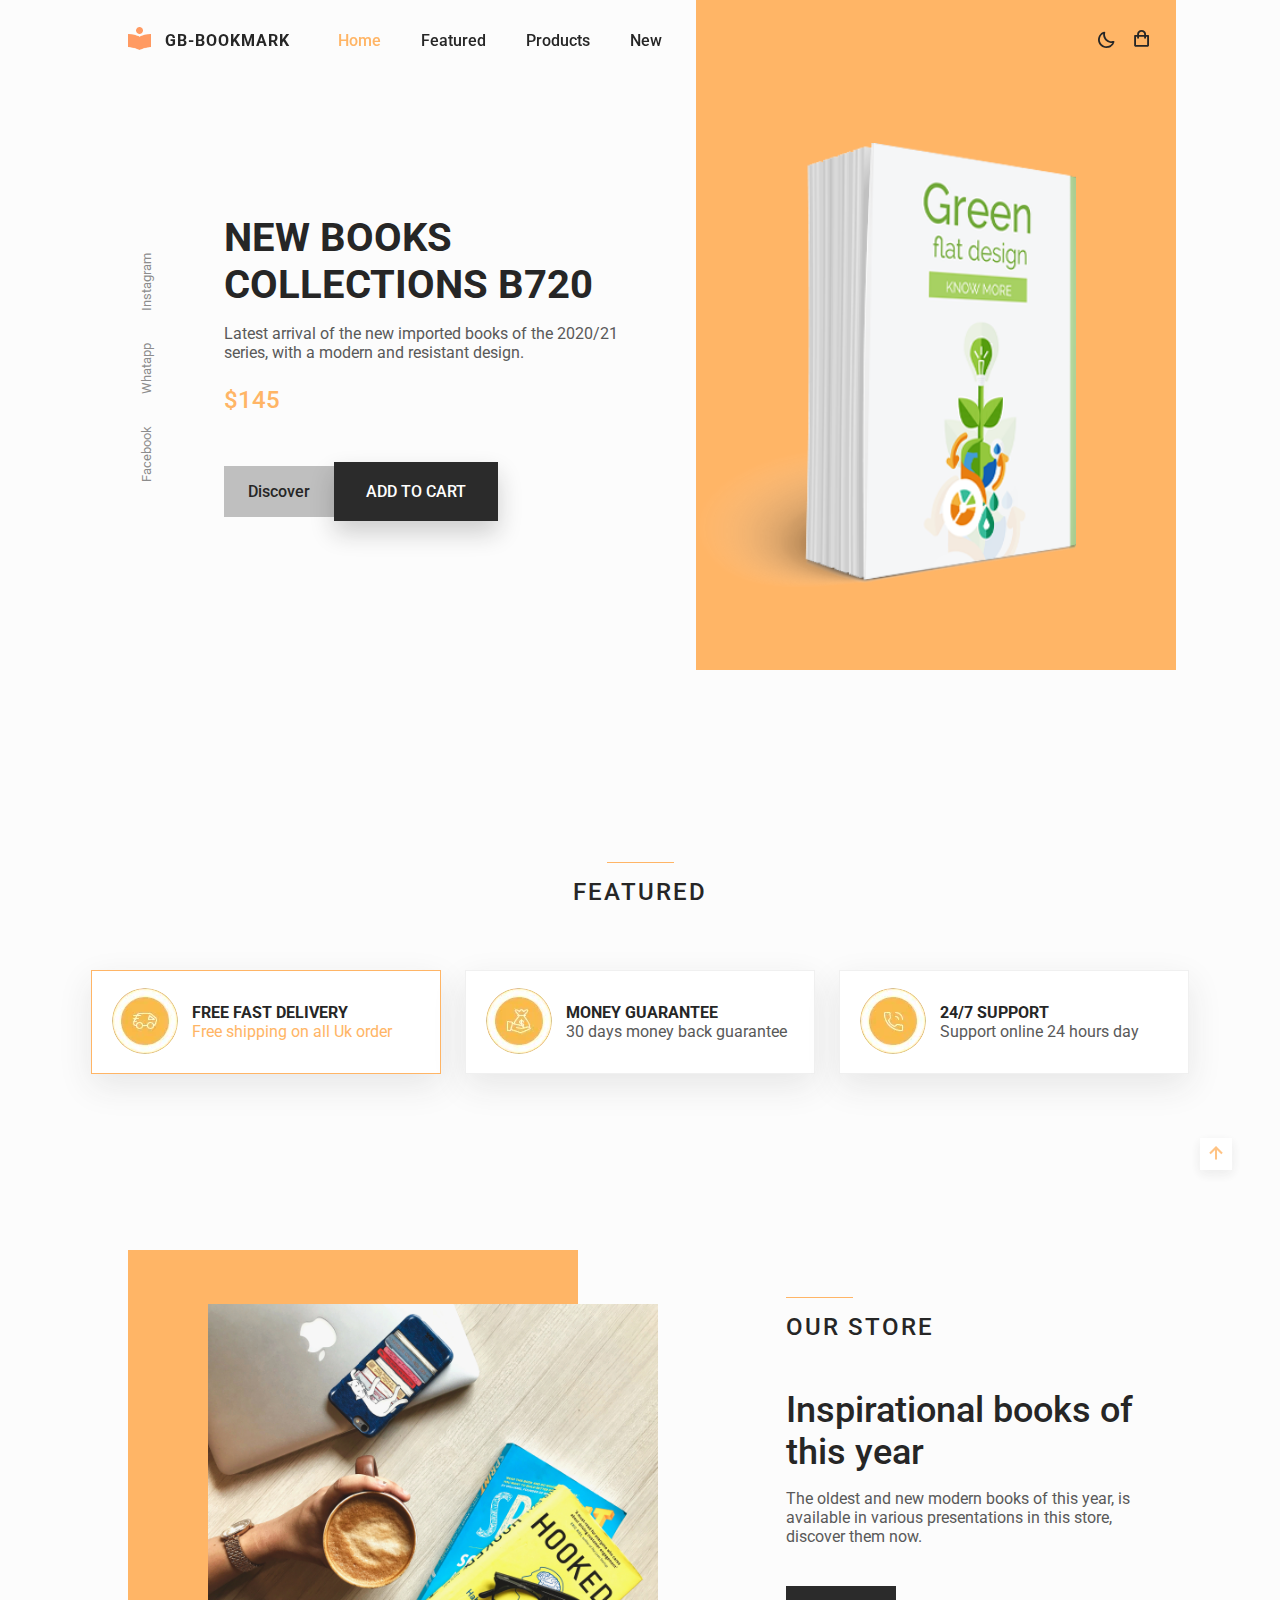
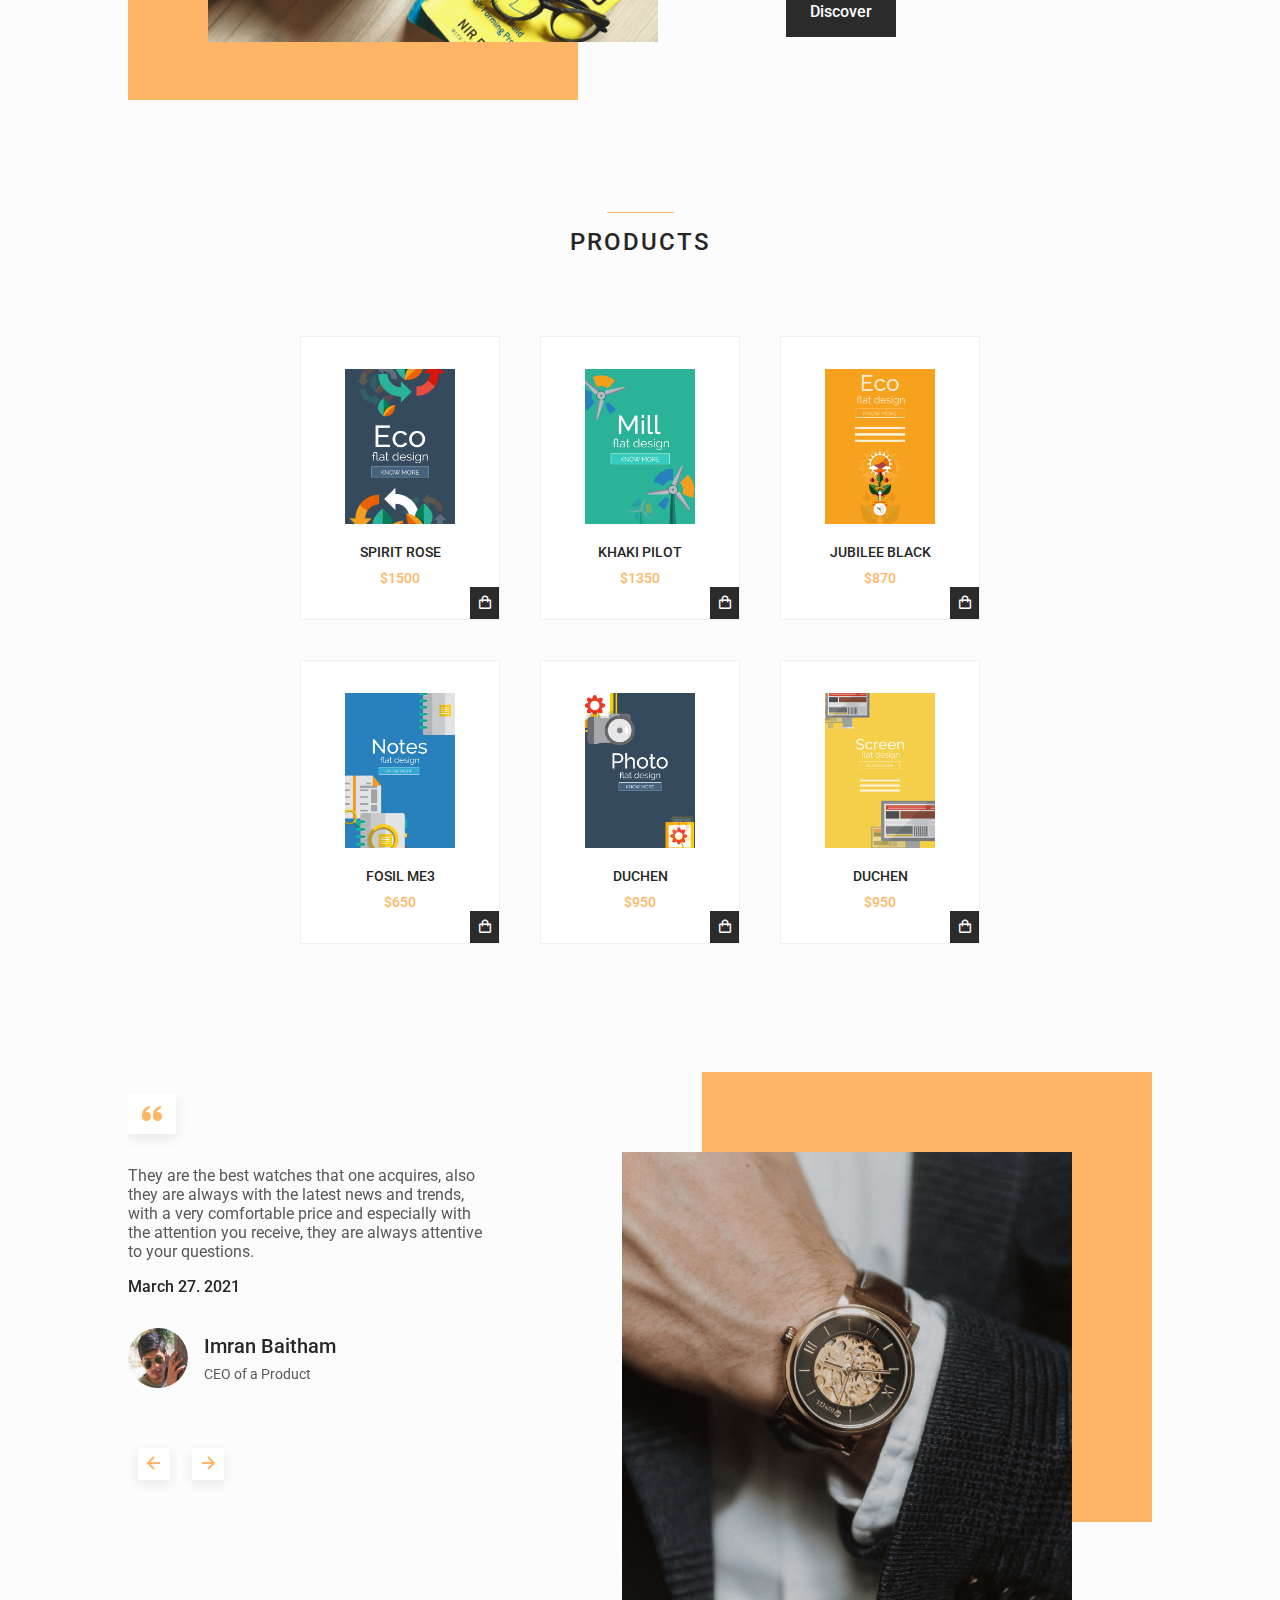
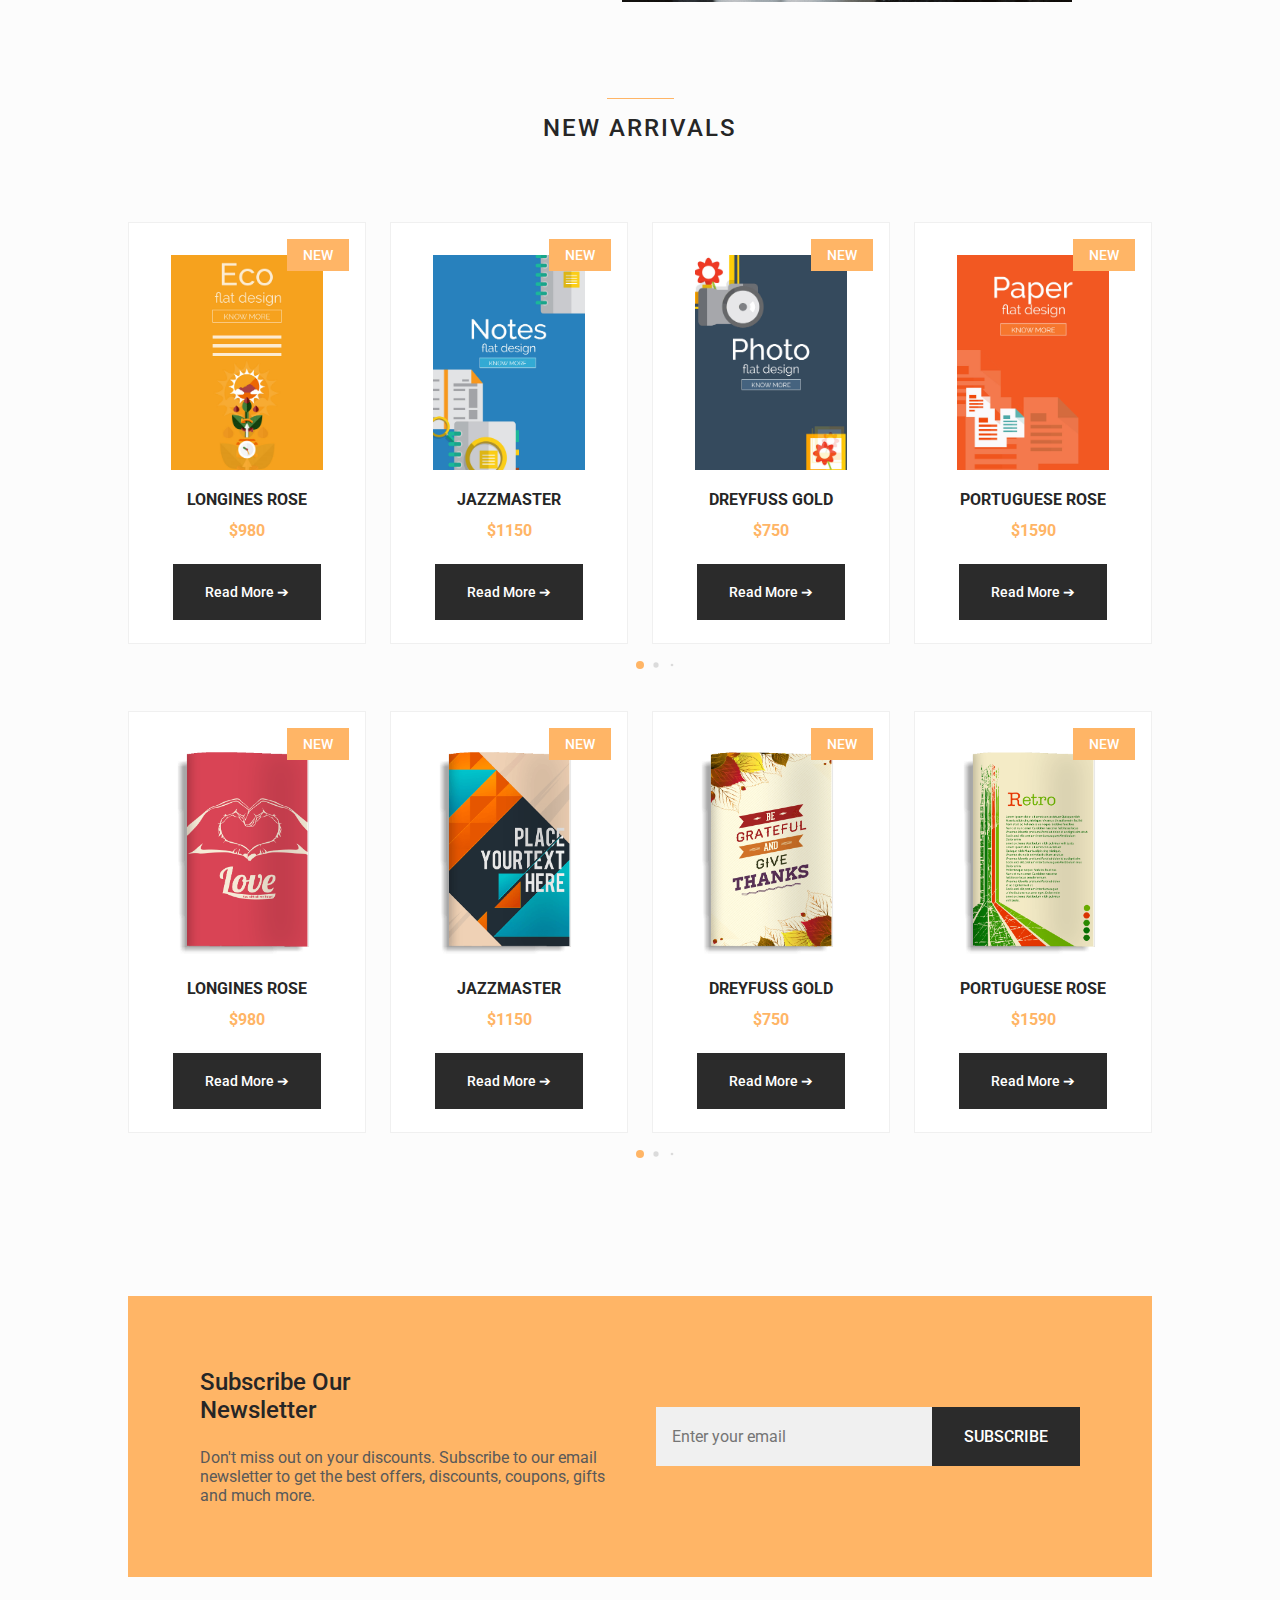
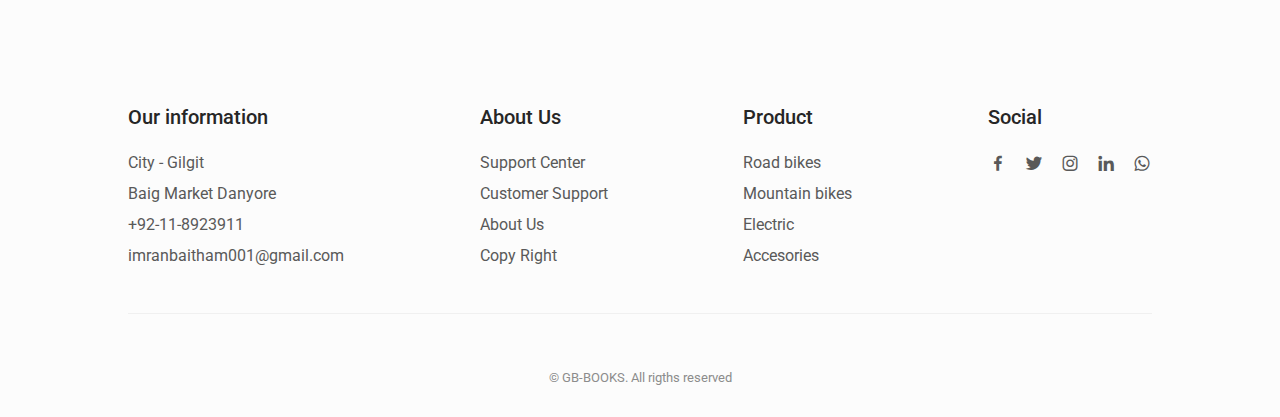
<file: index.html>
<!DOCTYPE html>
<html lang="en">

<head>
    <meta charset="UTF-8">
    <meta name="viewport" content="width=device-width, initial-scale=1.0">

    <!--=============== FAVICON ===============-->
    <link rel="shortcut icon" href="assets/img/Group 2.png" type="image/x-icon">

    <!--=============== BOXICONS ===============-->
    <link rel="stylesheet" href="https://cdn.jsdelivr.net/npm/boxicons@latest/css/boxicons.min.css">

    <!--=============== SWIPER CSS ===============-->
    <link rel="stylesheet" href="assets/css/swiper-bundle.min.css">

    <!--=============== CSS ===============-->
    <link rel="stylesheet" href="assets/css/styles.css">

    <title>Responsive watches website - Bedimcode</title>
</head>

<body>
    <!--==================== HEADER ====================-->
    <header class="header" id="header">
        <nav class="nav container">
            <a href="#" class="nav__logo">
                <!-- <i class='bx bxs-watch nav__logo-icon'></i> GB-BOOKS -->
                <!-- <i class="fas fa-quran"></i> -->
                <!-- <i class='bx bxs-watch nav__logo-icon'></i> -->
                <i class="nav__logo-icon"><img src="assets/img/Group 2.png" alt=""></i>
                 GB-BookMark
            </a>

            <div class="nav__menu" id="nav-menu">
                <ul class="nav__list">
                    <li class="nav__item">
                        <a href="#home" class="nav__link active-link">Home</a>
                    </li>
                    <li class="nav__item">
                        <a href="#featured" class="nav__link">Featured</a>
                    </li>
                    <li class="nav__item">
                        <a href="./Products/index.html #products" class="nav__link">Products</a>
                    </li>
                    <li class="nav__item">
                        <a href="#new" class="nav__link">New</a>
                    </li>
                </ul>

                <div class="nav__close" id="nav-close">
                    <i class='bx bx-x'></i>
                </div>
            </div>

            <div class="nav__btns">
                <!-- Theme change button -->
                <i class='bx bx-moon change-theme' id="theme-button"></i>

                <div class="nav__shop" id="cart-shop">
                    <i class='bx bx-shopping-bag'></i>
                </div>

                <div class="nav__toggle" id="nav-toggle">
                    <i class='bx bx-grid-alt'></i>
                </div>
            </div>
        </nav>
    </header>

    <!--==================== CART ====================-->
    <div class="cart" id="cart">
        <i class='bx bx-x cart__close' id="cart-close"></i>

        <h2 class="cart__title-center">My Cart</h2>

        <div class="cart__container">
            <article class="cart__card">
                <div class="cart__box">
                    <img src="assets/img/bookimg/img-06.jpg" alt="" class="cart__img">
                </div>

                <div class="cart__details">
                    <h3 class="cart__title">Jazzmaster</h3>
                    <span class="cart__price">$1050</span>

                    <div class="cart__amount">
                        <div class="cart__amount-content">
                            <span class="cart__amount-box">
                                <i class='bx bx-minus'></i>
                            </span>

                            <span class="cart__amount-number">1</span>

                            <span class="cart__amount-box">
                                <i class='bx bx-plus'></i>
                            </span>
                        </div>

                        <i class='bx bx-trash-alt cart__amount-trash'></i>
                    </div>
                </div>
            </article>

            <article class="cart__card">
                <div class="cart__box">
                    <img src="assets/img/bookimg/img-07.jpg" alt="" class="cart__img">
                </div>

                <div class="cart__details">
                    <h3 class="cart__title">Rose Gold</h3>
                    <span class="cart__price">$850</span>

                    <div class="cart__amount">
                        <div class="cart__amount-content">
                            <span class="cart__amount-box">
                                <i class='bx bx-minus'></i>
                            </span>

                            <span class="cart__amount-number">1</span>

                            <span class="cart__amount-box">
                                <i class='bx bx-plus'></i>
                            </span>
                        </div>

                        <i class='bx bx-trash-alt cart__amount-trash'></i>
                    </div>
                </div>
            </article>

            <article class="cart__card">
                <div class="cart__box">
                    <img src="assets/img/bookimg/img-08.jpg" alt="" class="cart__img">
                </div>

                <div class="cart__details">
                    <h3 class="cart__title">Longines Rose</h3>
                    <span class="cart__price">$980</span>

                    <div class="cart__amount">
                        <div class="cart__amount-content">
                            <span class="cart__amount-box">
                                <i class='bx bx-minus'></i>
                            </span>

                            <span class="cart__amount-number">1</span>

                            <span class="cart__amount-box">
                                <i class='bx bx-plus'></i>
                            </span>
                        </div>

                        <i class='bx bx-trash-alt cart__amount-trash'></i>
                    </div>
                </div>
            </article>
        </div>

        <div class="cart__prices">
            <span class="cart__prices-item">3 items</span>
            <span class="cart__prices-total">$2880</span>
        </div>
    </div>

    <!--==================== MAIN ====================-->
    <main class="main">
        <!--==================== HOME ====================-->
        <section class="home" id="home">
            <div class="home__container container grid">
                <div class="home__img-bg">
                    <img src="assets/img/img-02.png" alt="" class="home__img">
                </div>

                <div class="home__social">
                    <a href="https://www.facebook.com/" target="_blank" class="home__social-link">
                        Facebook
                    </a>
                    <a href="https://twitter.com/" target="_blank" class="home__social-link">
                        Whatapp
                    </a>
                    <a href="https://www.instagram.com/" target="_blank" class="home__social-link">
                        Instagram
                    </a>
                </div>

                <div class="home__data">
                    <h1 class="home__title">NEW BOOKS <br> COLLECTIONS B720</h1>
                    <p class="home__description">
                        Latest arrival of the new imported books of the 2020/21 series, with a modern and resistant
                        design.
                    </p>
                    <span class="home__price">$145</span>

                    <div class="home__btns">
                        <a href="#" class="button button--gray button--small">
                            Discover
                        </a>

                        <button class="button home__button">ADD TO CART</button>
                    </div>
                </div>
            </div>
        </section>

        <!--==================== FEATURED ====================-->
        <section class="featured section container" id="featured">
            <h2 class="section__title">
                Featured
            </h2>

            <div class="featured__container grid">
                <article class="featured__card">
                    <span class="featured__tag" id="bodr"><img src="assets/img/transprant iconimg/info1_hover.webp"
                            alt=""></span>
                    <div class="featured__data">
                        <h3 class="featured__title">FREE FAST DELIVERY</h3>
                        <span class="featured__price">Free shipping on all Uk order</span>
                    </div>
                </article>

                <article class="featured__card">
                    <span class="featured__tag"><img src="assets/img/transprant iconimg/info2_hover.webp" alt=""></span>
                    <div class="featured__data">
                        <h3 class="featured__title">MONEY GUARANTEE</h3>
                        <span class="featured__price">30 days money back guarantee</span>
                    </div>
                </article>

                <article class="featured__card">
                    <span class="featured__tag"><img src="assets/img/transprant iconimg/info3_hover.webp" alt=""></span>
                    <div class="featured__data">
                        <h3 class="featured__title">24/7 SUPPORT</h3>
                        <span class="featured__price">Support online 24 hours day</span>
                    </div>
                </article>
            </div>
        </section>

        <!--==================== STORY ====================-->
        <section class="story section container">
            <div class="story__container grid">
                <div class="story__data">
                    <h2 class="section__title story__section-title">
                        Our Store
                    </h2>

                    <h1 class="story__title">
                        Inspirational books of <br> this year
                    </h1>

                    <p class="story__description">
                        The oldest and new modern books of this year, is available in various presentations in this
                        store, discover them now.
                    </p>

                    <a href="#" class="button button--small">Discover</a>
                </div>

                <div class="story__images">
                    <!-- <img src="assets/img/testimonial.png" alt="" class="story__img"> -->
                    <img src="assets/img/pexels-parth-shah-824197.jpg" alt="" class="story__img">
                    <!-- <video src="assets/img/video/compressed.mp4" muted loop autoplay class="story__img"></video> -->
                    <!-- <video src="https://www.youtube.com/watch?v=AfOJIDTCGC0" autoplay loop muted class="story__img"></video> -->
                    <div class="story__square"></div>
                </div>
            </div>
        </section>

        <!--==================== PRODUCTS ====================-->
        <section class="products section container" id="products">
            <h2 class="section__title">
                Products
            </h2>

            <div class="products__container grid">
                <article class="products__card">
                    <img src="assets/img/bookimg/img-04.jpg" alt="" class="products__img">

                    <h3 class="products__title">Spirit rose</h3>
                    <span class="products__price">$1500</span>

                    <button class="products__button">
                        <i class='bx bx-shopping-bag'></i>
                    </button>
                </article>

                <article class="products__card">
                    <img src="assets/img/bookimg/img-05.jpg" alt="" class="products__img">

                    <h3 class="products__title">Khaki pilot</h3>
                    <span class="products__price">$1350</span>

                    <button class="products__button">
                        <i class='bx bx-shopping-bag'></i>
                    </button>
                </article>

                <article class="products__card">
                    <img src="assets/img/bookimg/img-06.jpg" alt="" class="products__img">

                    <h3 class="products__title">Jubilee black</h3>
                    <span class="products__price">$870</span>

                    <button class="products__button">
                        <i class='bx bx-shopping-bag'></i>
                    </button>
                </article>

                <article class="products__card">
                    <img src="assets/img/bookimg/img-07.jpg" alt="" class="products__img">

                    <h3 class="products__title">Fosil me3</h3>
                    <span class="products__price">$650</span>

                    <button class="products__button">
                        <i class='bx bx-shopping-bag'></i>
                    </button>
                </article>

                <article class="products__card">
                    <img src="assets/img/bookimg/img-08.jpg" alt="" class="products__img">

                    <h3 class="products__title">Duchen</h3>
                    <span class="products__price">$950</span>

                    <button class="products__button">
                        <i class='bx bx-shopping-bag'></i>
                    </button>
                </article>

                <article class="products__card">
                    <img src="assets/img/bookimg/img-02(1).jpg" alt="" class="products__img">

                    <h3 class="products__title">Duchen</h3>
                    <span class="products__price">$950</span>

                    <button class="products__button">
                        <i class='bx bx-shopping-bag'></i>
                    </button>
                </article>
            </div>
        </section>


        <!--==================== TESTIMONIAL ====================-->
        <section class="testimonial section container">
            <div class="testimonial__container grid">
                <div class="swiper testimonial-swiper">
                    <div class="swiper-wrapper">
                        <div class="testimonial__card swiper-slide">
                            <div class="testimonial__quote">
                                <i class='bx bxs-quote-alt-left'></i>
                            </div>
                            <p class="testimonial__description">
                                They are the best watches that one acquires, also they are always with the latest news
                                and trends, with a very comfortable price and especially with the attention you receive,
                                they are always attentive to your questions.
                            </p>
                            <h3 class="testimonial__date">March 27. 2021</h3>

                            <div class="testimonial__perfil">
                                <img src="assets/img/imo_img.jpg" alt="" class="testimonial__perfil-img">

                                <div class="testimonial__perfil-data">
                                    <span class="testimonial__perfil-name">Imran Baitham</span>
                                    <span class="testimonial__perfil-detail">CEO of a Product</span>
                                </div>
                            </div>
                        </div>

                        <div class="testimonial__card swiper-slide">
                            <div class="testimonial__quote">
                                <i class='bx bxs-quote-alt-left'></i>
                            </div>
                            <p class="testimonial__description">
                                They are the best watches that one acquires, also they are always with the latest news
                                and trends, with a very comfortable price and especially with the attention you receive,
                                they are always attentive to your questions.
                            </p>
                            <h3 class="testimonial__date">March 27. 2021</h3>

                            <div class="testimonial__perfil">
                                <img src="assets/img/testimonial2.jpg" alt="" class="testimonial__perfil-img">

                                <div class="testimonial__perfil-data">
                                    <span class="testimonial__perfil-name"></span>
                                    <span class="testimonial__perfil-detail">Maketer of a Product</span>
                                </div>
                            </div>
                        </div>

                        <div class="testimonial__card swiper-slide">
                            <div class="testimonial__quote">
                                <i class='bx bxs-quote-alt-left'></i>
                            </div>
                            <p class="testimonial__description">
                                They are the best watches that one acquires, also they are always with the latest news
                                and trends, with a very comfortable price and especially with the attention you receive,
                                they are always attentive to your questions.
                            </p>
                            <h3 class="testimonial__date">March 27. 2021</h3>

                            <div class="testimonial__perfil">
                                <img src="assets/img/zahid.jpg" alt="" class="testimonial__perfil-img">

                                <div class="testimonial__perfil-data">
                                    <span class="testimonial__perfil-name">Noman Nageri</span>
                                    <span class="testimonial__perfil-detail">Contant of a Product</span>
                                </div>
                            </div>
                        </div>
                    </div>

                    <div class="swiper-button-next">
                        <i class='bx bx-right-arrow-alt'></i>
                    </div>
                    <div class="swiper-button-prev">
                        <i class='bx bx-left-arrow-alt'></i>
                    </div>
                </div>

                <div class="testimonial__images">
                    <div class="testimonial__square"></div>
                    <img src="assets/img/testimonial.png" alt="" class="testimonial__img">
                </div>
            </div>
        </section>

        <!--==================== NEW ====================-->
        <section class="new section container" id="new">
            <h2 class="section__title">
                New Arrivals
            </h2>

            <!-- Part One  -->
            <div class="new__container">
                <div class="swiper new-swiper">
                    <div class="swiper-wrapper">
                        <article class="new__card swiper-slide">
                            <span class="new__tag">New</span>

                            <img src="assets/img/bookimg/img-06.jpg" alt="" class="new__img">

                            <div class="new__data">
                                <h3 class="new__title">Longines rose</h3>
                                <span class="new__price">$980</span>
                            </div>

                            <button class="button new__button">Read More ➔</button>
                        </article>

                        <article class="new__card swiper-slide">
                            <span class="new__tag">New</span>

                            <img src="assets/img/bookimg/img-07.jpg" alt="" class="new__img">

                            <div class="new__data">
                                <h3 class="new__title">Jazzmaster</h3>
                                <span class="new__price">$1150</span>
                            </div>

                            <button class="button new__button">Read More ➔</button>
                        </article>

                        <article class="new__card swiper-slide">
                            <span class="new__tag">New</span>

                            <img src="assets/img/bookimg/img-08.jpg" alt="" class="new__img">

                            <div class="new__data">
                                <h3 class="new__title">Dreyfuss gold</h3>
                                <span class="new__price">$750</span>
                            </div>

                            <button class="button new__button">Read More ➔</button>
                        </article>

                        <article class="new__card swiper-slide">
                            <span class="new__tag">New</span>

                            <img src="assets/img/bookimg/img-09.jpg" alt="" class="new__img">

                            <div class="new__data">
                                <h3 class="new__title">Portuguese rose</h3>
                                <span class="new__price">$1590</span>
                            </div>

                            <button class="button new__button">Read More ➔</button>
                        </article>
                        <article class="new__card swiper-slide">
                            <span class="new__tag">New</span>

                            <img src="assets/img/bookimg/img-10.jpg" alt="" class="new__img">

                            <div class="new__data">
                                <h3 class="new__title">Portuguese rose</h3>
                                <span class="new__price">$1590</span>
                            </div>

                            <button class="button new__button">Read More ➔</button>
                        </article>
                        <article class="new__card swiper-slide">
                            <span class="new__tag">New</span>

                            <img src="assets/img/bookimg/img-11.jpg" alt="" class="new__img">

                            <div class="new__data">
                                <h3 class="new__title">Portuguese rose</h3>
                                <span class="new__price">$1590</span>
                            </div>

                            <button class="button new__button">Read More ➔</button>
                        </article>
                        <article class="new__card swiper-slide">
                            <span class="new__tag">New</span>

                            <img src="assets/img/bookimg/img-12.jpg" alt="" class="new__img">

                            <div class="new__data">
                                <h3 class="new__title">Portuguese rose</h3>
                                <span class="new__price">$1590</span>
                            </div>

                            <button class="button new__button">Read More ➔</button>
                        </article>
                        <article class="new__card swiper-slide">
                            <span class="new__tag">New</span>

                            <img src="assets/img/bookimg/img-03(1).jpg" alt="" class="new__img">

                            <div class="new__data">
                                <h3 class="new__title">Portuguese rose</h3>
                                <span class="new__price">$1590</span>
                            </div>

                            <button class="button new__button">Read More ➔</button>
                        </article>
                    </div>
                    <div class="swiper-pagination" id="ration"></div>
                </div>
            </div>
            <!-- Part Two  -->
            <div class="new__container" id="padding">
                <div class="swiper new-swiper">
                    <div class="swiper-wrapper">
                        <article class="new__card swiper-slide">
                            <span class="new__tag">New</span>

                            <img src="assets/img/bookimg/book9.png" alt="" class="new__img">

                            <div class="new__data">
                                <h3 class="new__title">Longines rose</h3>
                                <span class="new__price">$980</span>
                            </div>

                            <button class="button new__button">Read More ➔</button>
                        </article>

                        <article class="new__card swiper-slide">
                            <span class="new__tag">New</span>

                            <img src="assets/img/bookimg/book7.png" alt="" class="new__img">

                            <div class="new__data">
                                <h3 class="new__title">Jazzmaster</h3>
                                <span class="new__price">$1150</span>
                            </div>

                            <button class="button new__button">Read More ➔</button>
                        </article>

                        <article class="new__card swiper-slide">
                            <span class="new__tag">New</span>

                            <img src="assets/img/bookimg/book5.png" alt="" class="new__img">

                            <div class="new__data">
                                <h3 class="new__title">Dreyfuss gold</h3>
                                <span class="new__price">$750</span>
                            </div>

                            <button class="button new__button">Read More ➔</button>
                        </article>

                        <article class="new__card swiper-slide">
                            <span class="new__tag">New</span>

                            <img src="assets/img/bookimg/book10.png" alt="" class="new__img">

                            <div class="new__data">
                                <h3 class="new__title">Portuguese rose</h3>
                                <span class="new__price">$1590</span>
                            </div>

                            <button class="button new__button">Read More ➔</button>
                        </article>
                    </div>
                    <div class="swiper-pagination" id="ration"></div>
                </div>
            </div>
        </section>
        <!--==================== NEWSLETTER ====================-->
        <section class="newsletter section container">
            <div class="newsletter__bg grid">
                <div>
                    <h2 class="newsletter__title">Subscribe Our <br> Newsletter</h2>
                    <p class="newsletter__description">
                        Don't miss out on your discounts. Subscribe to our email
                        newsletter to get the best offers, discounts, coupons,
                        gifts and much more.
                    </p>
                </div>

                <form action="" class="newsletter__subscribe">
                    <input type="email" placeholder="Enter your email" class="newsletter__input">
                    <button class="button">
                        SUBSCRIBE
                    </button>
                </form>
            </div>
        </section>
    </main>

    <!--==================== FOOTER ====================-->
    <footer class="footer section">
        <div class="footer__container container grid">
            <div class="footer__content">
                <h3 class="footer__title">Our information</h3>

                <ul class="footer__list">
                    <li>City - Gilgit</li>
                    <li>Baig Market Danyore</li>
                    <li>+92-11-8923911</li>
                    <li>imranbaitham001@gmail.com</li>
                </ul>
            </div>
            <div class="footer__content">
                <h3 class="footer__title">About Us</h3>

                <ul class="footer__links">
                    <li>
                        <a href="#" class="footer__link">Support Center</a>
                    </li>
                    <li>
                        <a href="#" class="footer__link">Customer Support</a>
                    </li>
                    <li>
                        <a href="#" class="footer__link">About Us</a>
                    </li>
                    <li>
                        <a href="#" class="footer__link">Copy Right</a>
                    </li>
                </ul>
            </div>

            <div class="footer__content">
                <h3 class="footer__title">Product</h3>

                <ul class="footer__links">
                    <li>
                        <a href="#" class="footer__link">Road bikes</a>
                    </li>
                    <li>
                        <a href="#" class="footer__link">Mountain bikes</a>
                    </li>
                    <li>
                        <a href="#" class="footer__link">Electric</a>
                    </li>
                    <li>
                        <a href="#" class="footer__link">Accesories</a>
                    </li>
                </ul>
            </div>

            <div class="footer__content">
                <h3 class="footer__title">Social</h3>

                <ul class="footer__social">
                    <a href="https://www.facebook.com/" target="_blank" class="footer__social-link">
                        <i class='bx bxl-facebook'></i>
                    </a>

                    <a href="https://twitter.com/" target="_blank" class="footer__social-link">
                        <i class='bx bxl-twitter'></i>
                    </a>

                    <a href="https://www.instagram.com/" target="_blank" class="footer__social-link">
                        <i class='bx bxl-instagram'></i>
                    </a>

                    <a href="https://www.linkin.com/" target="_blank" class="footer__social-link">
                        <i class='bx bxl-linkedin'></i>
                    </a>

                    <a href="https://www.whatsapp.com/" target="_blank" class="footer__social-link">
                        <i class='bx bxl-whatsapp'></i>
                    </a>
                </ul>
            </div>
        </div>

        <span class="footer__copy">&#169; GB-BOOKS. All rigths reserved</span>
    </footer>

    <!--=============== SCROLL UP ===============-->
    <a href="#" class="scrollup" id="scroll-up">
        <i class='bx bx-up-arrow-alt scrollup__icon'></i>
    </a>

    <!--=============== SWIPER JS ===============-->
    <script src="assets/js/swiper-bundle.min.js"></script>

    <!--=============== MAIN JS ===============-->
    <script src="assets/js/main.js"></script>
</body>

</html>

</html>
</file>
<file: assets/css/styles.css>
/*=============== GOOGLE FONTS ===============*/

@import url('https://fonts.googleapis.com/css2?family=Roboto:wght@400;500;700&display=swap');

/*=============== VARIABLES CSS ===============*/

:root {
  --header-height: 3.5rem;
  /*========== Colors ==========*/
  --first-color: hsl(31, 100%, 70%);
  --button-color: hsl(0, 0%, 17%);
  --button-color-alt: hsl(0, 0%, 21%);
  --title-color: hsl(0, 0%, 15%);
  --text-color: hsl(0, 0%, 35%);
  --text-color-light: hsl(0, 0%, 55%);
  --body-color: hsl(0, 0%, 99%);
  --container-color: #fff;
  --border-color: hsl(0, 0%, 94%);
  /*========== Font and typography ==========*/
  --body-font: 'Roboto', sans-serif;
  --biggest-font-size: 2rem;
  --h1-font-size: 1.5rem;
  --h2-font-size: 1.25rem;
  --h3-font-size: 1rem;
  --normal-font-size: 0.938rem;
  --small-font-size: 0.813rem;
  --smaller-font-size: 0.75rem;
  /*========== Font weight ==========*/
  --font-medium: 500;
  --font-bold: 700;
  /*========== Margenes Bottom ==========*/
  --mb-0-5: 0.5rem;
  --mb-0-75: 0.75rem;
  --mb-1: 1rem;
  --mb-1-5: 1.5rem;
  --mb-2: 2rem;
  --mb-2-5: 2.5rem;
  --mb-3: 3rem;
  /*========== z index ==========*/
  --z-tooltip: 10;
  --z-fixed: 100;
}

@media screen and (min-width: 968px) {
  :root {
    --biggest-font-size: 2.5rem;
    --h1-font-size: 2.25rem;
    --h2-font-size: 1.5rem;
    --h3-font-size: 1.25rem;
    --normal-font-size: 1rem;
    --small-font-size: 0.875rem;
    --smaller-font-size: 0.813rem;
  }
}

/*=============== BASE ===============*/

* {
  box-sizing: border-box;
  padding: 0;
  margin: 0;
}

html {
  scroll-behavior: smooth;
}

body,
button,
input {
  font-family: var(--body-font);
  font-size: var(--normal-font-size);
}

body {
  margin: 0;
  background-color: var(--body-color);
  color: var(--text-color);
  /*For animation dark mode*/
  transition: 0.4s;
}

h1,
h2,
h3,
h4 {
  color: var(--title-color);
  font-weight: var(--font-medium);
}

ul {
  list-style: none;
}

a {
  text-decoration: none;
}

img {
  max-width: 100%;
  height: auto;
}

button {
  cursor: pointer;
  border: none;
  outline: none;
}

/*=============== THEME ===============*/

/*========== Variables Dark theme ==========*/

body.dark-theme {
  --first-color: hsl(31, 76%, 74%);
  --button-color: hsl(0, 0%, 24%);
  --button-color-alt: hsl(0, 0%, 28%);
  --title-color: hsl(0, 0%, 95%);
  --text-color: hsl(0, 0%, 75%);
  --body-color: hsl(0, 0%, 12%);
  --container-color: hsl(0, 0%, 16%);
  --border-color: hsl(0, 0%, 20%);
}

/*========== Button Dark/Light ==========*/

.change-theme {
  color: var(--title-color);
  font-size: 1.25rem;
  cursor: pointer;
}

/*========== 
    Color changes in some parts of 
    the website, in dark theme 
==========*/

.dark-theme .change-theme,
.dark-theme .nav__toggle,
.dark-theme .nav__shop,
.dark-theme .button--gray {
  color: hsl(0, 0%, 15%);
}

.dark-theme .scroll-header {
  box-shadow: 0 1px 4px hsla(0, 0%, 4%, 0.3);
}

.scroll-header .change-theme,
.scroll-header .nav__toggle,
.scroll-header .nav__shop {
  color: var(--title-color);
}

.dark-theme::-webkit-scrollbar {
  background: hsl(0, 0%, 30%);
}

/*=============== REUSABLE CSS CLASSES ===============*/

.container {
  max-width: 1024px;
  margin-left: var(--mb-1-5);
  margin-right: var(--mb-1-5);
}

.grid {
  display: grid;
}

.main {
  overflow: hidden;
}

.section {
  padding: 6.5rem 0 1rem;
}

.section__title {
  position: relative;
  font-size: var(--h3-font-size);
  margin-bottom: var(--mb-3);
  text-transform: uppercase;
  letter-spacing: 2px;
  text-align: center;
}

.section__title::before {
  content: '';
  position: absolute;
  top: -1rem;
  left: 0;
  right: 0;
  margin: 0 auto;
  width: 67px;
  height: 1px;
  background-color: var(--first-color);
}

/*=============== HEADER & NAV ===============*/

.header {
  width: 100%;
  background: transparent;
  position: fixed;
  top: 0;
  left: 0;
  z-index: var(--z-fixed);
  /*For animation dark mode*/
  transition: 0.4s;
}

.nav {
  height: var(--header-height);
  display: flex;
  justify-content: space-between;
  align-items: center;
}

.nav__logo,
.nav__toggle,
.nav__shop,
.nav__close {
  color: var(--title-color);
}

.nav__logo {
  text-transform: uppercase;
  font-weight: var(--font-bold);
  letter-spacing: 1px;
  display: inline-flex;
  align-items: center;
  column-gap: 0.25rem;
  /* background-color: yellowgreen; */
  /* padding-left: 10px; */
}

.nav__logo-icon {
  padding-right: 10px;
}
.nav__logo-icon img{
  width: 23px;
  height: 23px;
}

.nav__btns {
  display: flex;
  align-items: center;
  column-gap: 1rem;
}

.nav__toggle,
.nav__shop {
  font-size: 1.25rem;
  cursor: pointer;
}

@media screen and (max-width: 767px) {
  .nav__menu {
    position: fixed;
    background-color: var(--body-color);
    top: 0;
    right: -100%;
    width: 100%;
    height: 100%;
    padding: 6rem 2rem 3.5rem;
    transition: 0.3s;
  }
}

.nav__list {
  display: flex;
  flex-direction: column;
  align-items: center;
  row-gap: 2rem;
}

.nav__link {
  color: var(--title-color);
  font-weight: var(--font-medium);
  text-transform: uppercase;
  font-size: var(--h2-font-size);
  transition: 0.3s;
}

.nav__link:hover {
  color: var(--first-color);
}

.nav__close {
  font-size: 2rem;
  position: absolute;
  top: 0.9rem;
  right: 1.25rem;
  cursor: pointer;
}

/* Show menu */

.show-menu {
  right: 0;
}

/* Change background header */

.scroll-header {
  background-color: var(--body-color);
  box-shadow: 0 1px 4px hsla(0, 4%, 15%, 0.1);
}

/* Active link */

.active-link {
  color: var(--first-color);
}

/*=============== HOME ===============*/

.home__container {
  position: relative;
  row-gap: 2.5rem;
}

.home__img {
  width: 250px;
}

.home__img-bg {
  background-color: var(--first-color);
  width: 299px;
  height: 430px;
  padding-bottom: 2rem;
  display: flex;
  align-items: flex-end;
  justify-self: flex-end;
  transform: translateX(1.5rem);
}

.home__social {
  position: absolute;
  top: 35%;
  left: -5rem;
  transform: rotate(-90deg);
  display: flex;
  column-gap: 1rem;
}

.home__social-link {
  font-size: var(--smaller-font-size);
  color: var(--text-color-light);
  transition: 0.3s;
}

.home__social-link:hover {
  color: var(--title-color);
}

.home__title {
  font-size: var(--biggest-font-size);
  font-weight: var(--font-bold);
  margin-bottom: var(--mb-1);
}

.home__description {
  margin-bottom: var(--mb-1-5);
}

.home__price {
  display: inline-block;
  font-size: var(--h2-font-size);
  font-weight: var(--font-medium);
  color: var(--first-color);
  margin-bottom: var(--mb-3);
}

.home__btns {
  display: flex;
  align-items: center;
}

.home__button {
  box-shadow: 0 12px 24px hsla(0, 0%, 10%, 0.2);
}

/*=============== BUTTONS ===============*/

.button {
  display: inline-block;
  background-color: var(--button-color);
  color: #fff;
  padding: 1.25rem 2rem;
  font-weight: var(--font-medium);
  transition: 0.3s;
}

.button:hover {
  background-color: var(--button-color-alt);
}

.button--gray {
  background-color: hsl(0, 0%, 75%);
  color: var(--title-color);
}

.button--gray:hover {
  background-color: hsl(0, 0%, 63%);
}

.button--small {
  padding: 1rem 1.5rem;
}

.button:active {
  transform: scale(0.98);
}

/*=============== FEATURED ===============*/

.featured__container {
  row-gap: 2.5rem;
}

.featured__card {
  overflow-y: hidden;
  transition: 0.3s;
  background-color: var(--container-color);
  border: 1px solid var(--border-color);
  position: relative;
}

.featured__card {
  box-shadow: 0 12px 32px hsla(0, 0%, 20%, 0.1);
  padding: 2rem 0 2rem 0;
  cursor: pointer;
}

/* ============================================================================================== */
.featured__tag {
  background-color: transparent;
  padding: 5px 5px;
  text-transform: uppercase;
  font-size: var(--small-font-size);
  font-weight: var(--font-medium);
  position: absolute;
  left: 0%;
  top: 10px;
  border-radius: 50px;
  margin-left: 15px;
}

.featured__tag:nth-child(1):hover {
  box-shadow: -0 -0px 10px rgb(105, 105, 105);
}

.featured__tag img {
  border-radius: 50%;
  transform: translateY(2px);
}

.featured__title,
.featured__price {
  font-size: var(--h3-font-size);
  margin-left: 100px;
}

.featured__title {
  font-weight: var(--font-bold);
  text-transform: uppercase;
}

.featured__card:nth-child(1) {
  border: 1px solid var(--first-color);
  color: var(--first-color);
  font-weight: var(100);
}

.featured__card:hover {
  border: 1px solid var(--first-color);
  color: var(--first-color);
  font-weight: var(100);
}

/*=============== STORY ===============*/

.story__container {
  row-gap: 7.5rem;
}

.story__title {
  font-size: var(--h1-font-size);
  margin-bottom: var(--mb-1);
}

.story__description {
  margin-bottom: var(--mb-2-5);
}

.story__images {
  position: relative;
}

.story__img,
.story__square {
  width: 250px;
}

.story__square {
  height: 250px;
  background-color: var(--first-color);
}

.story__img {
  position: absolute;
  left: 3rem;
  top: -3rem;
}

video {
  /* background-color: black; */
  /* width: 100%; */
  /* height: 50ch; */
  /* padding: 5%; */
}

/*=============== PRODUCTS ===============*/

.products__container {
  grid-template-columns: repeat(2, 1fr);
  gap: 2rem;
}

.products__card {
  position: relative;
  background-color: var(--container-color);
  padding: 1.25rem 0;
  border: 1px solid var(--border-color);
  text-align: center;
  transition: 0.3s;
}

.products__img {
  height: 125px;
  margin-bottom: var(--mb-1);
}

.products__title,
.products__price {
  font-size: var(--small-font-size);
  font-weight: var(--font-medium);
}

.products__title {
  text-transform: uppercase;
  margin-bottom: var(--mb-0-5);
}

.products__price {
  color: var(--first-color);
}

.products__button {
  background-color: var(--button-color);
  padding: 0.4rem;
  color: #fff;
  font-size: 1rem;
  position: absolute;
  right: 0;
  bottom: 0;
  transition: 0.3s;
}

.products__button:hover {
  background-color: var(--button-color-alt);
}

.products__card:hover {
  box-shadow: 0 8px 32px hsla(0, 0%, 10%, 0.1);
}

/*=============== TESTIMONIAL ===============*/

.testimonial__container {
  row-gap: 4rem;
}

.testimonial__quote {
  display: inline-flex;
  background-color: var(--container-color);
  padding: 0.5rem 0.75rem;
  font-size: 1.5rem;
  color: var(--first-color);
  box-shadow: 0 4px 12px hsla(0, 0%, 20%, 0.1);
  margin-bottom: var(--mb-2);
}

.testimonial__description {
  margin-bottom: var(--mb-1);
}

.testimonial__date {
  font-size: var(--normal-font-size);
  margin-bottom: var(--mb-2);
}

.testimonial__perfil {
  display: flex;
  align-items: center;
  column-gap: 1rem;
  margin-bottom: 7rem;
}

.testimonial__perfil-img {
  width: 60px;
  height: 60px;
  border-radius: 3rem;
}

.testimonial__perfil-data {
  display: flex;
  flex-direction: column;
  row-gap: 0.5rem;
}

.testimonial__perfil-name {
  font-size: var(--h3-font-size);
  font-weight: var(--font-medium);
  color: var(--title-color);
}

.testimonial__perfil-detail {
  font-size: var(--small-font-size);
}

.testimonial__images {
  position: relative;
}

.testimonial__img,
.testimonial__square {
  width: 250px;
}

.testimonial__square {
  height: 250px;
  background-color: var(--first-color);
  margin-left: auto;
}

.testimonial__img {
  position: absolute;
  right: 2rem;
  top: 3rem;
}

.testimonial-swiper {
  margin-left: initial;
  margin-right: initial;
}

.swiper-button-prev:after,
.swiper-button-next:after {
  content: '';
}

/* Swiper class */

.swiper-button-next,
.swiper-button-prev {
  top: initial;
  bottom: 5%;
  width: initial;
  height: initial;
  background-color: var(--container-color);
  box-shadow: 0 4px 12px hsla(0, 0%, 20%, 0.1);
  padding: 0.25rem;
  font-size: 1.5rem;
  color: var(--first-color);
}

.swiper-button-next {
  right: initial;
  left: 4rem;
}

/*=============== NEW ===============*/

.new__card {
  position: relative;
  text-align: center;
  background-color: var(--container-color);
  margin-bottom: 35px;
  padding-top: 2rem;
  border: 1px solid var(--border-color);
  overflow-y: hidden;
  transition: 0.3s;
}

.new__tag {
  background-color: var(--first-color);
  padding: 0.5rem 1rem;
  color: #fff;
  text-transform: uppercase;
  font-size: var(--small-font-size);
  font-weight: var(--font-medium);
  position: absolute;
  top: 1rem;
  right: 1rem;
  transition: 0.3s;
}

.new__img {
  height: 215px;
  margin-bottom: var(--mb-1);
}

.new__title,
.new__price {
  font-size: var(--h3-font-size);
  font-weight: var(--font-bold);
}

.new__title {
  text-transform: uppercase;
  margin-bottom: var(--mb-0-75);
}

.new__price {
  display: block;
  color: var(--first-color);
  transition: 0.3s;
}

.new__button {
  font-size: var(--small-font-size);
  margin: 10% 0px;
}

.new__card:hover {
  background-color: var(--first-color);
  box-shadow: 0 12px 32px hsla(0, 0%, 20%, 0.1);
}

.new__card:hover .new__tag {
  background-color: var(--button-color);
}

.new__card:hover .new__title {
  color: hsl(0, 0%, 15%);
}

.new__card:hover .new__price {
  color: hsl(0, 0%, 15%);
}

/* swiper ration buttonsmall */

.swiper-pagination-bullet {
  background-color: var(--text-color);
}

.swiper-pagination-bullet-active {
  background-color: var(--first-color);
}

/*=============== NEWSLETTER ===============*/

.newsletter__bg {
  background-color: var(--first-color);
  padding: 3rem 1.5rem;
  text-align: center;
  row-gap: 2.5rem;
}

.newsletter__title {
  font-size: var(--h1-fnew__card swiper-slideont-size);
  color: hsl(0, 0%, 15%);
  margin-bottom: var(--mb-1-5);
}

.newsletter__description {
  color: hsl(0, 0%, 35%);
}

.newsletter__subscribe {
  display: flex;
  flex-direction: column;
  row-gap: 0.75rem;
}

.newsletter__input {
  border: none;
  outline: none;
  background-color: hsl(0, 0%, 94%);
  padding: 1.25rem 1rem;
  color: hsl(0, 0%, 15%);
}

/*=============== FOOTER ===============*/

.footer__container {
  row-gap: 2rem;
  border-bottom: 1px solid var(--border-color);
  padding-bottom: 3rem;
}

.footer__title {
  font-size: var(--h2-font-size);
  margin-bottom: var(--mb-1-5);
}

.footer__list,
.footer__links {
  display: flex;
  flex-direction: column;
  row-gap: 0.75rem;
}

.footer__link {
  color: var(--text-color);
}

.footer__link:hover {
  color: var(--title-color);
}

.footer__social {
  display: flex;
  column-gap: 1rem;
}

.footer__social-link {
  font-size: 1.25rem;
  color: var(--text-color);
}

.footer__social-link:hover {
  color: var(--title-color);
}

.footer__copy {
  display: block;
  margin: 3.5rem 0 1rem 0;
  text-align: center;
  font-size: var(--smaller-font-size);
  color: var(--text-color-light);
}

/*=============== SCROLL UP ===============*/

.scrollup {
  position: fixed;
  right: 1rem;
  bottom: -30%;
  background-color: var(--container-color);
  box-shadow: 0 4px 12px hsla(0, 0%, 20%, 0.1);
  display: inline-flex;
  padding: 0.25rem;
  z-index: var(--z-tooltip);
  opacity: 0.8;
  transition: 0.4s;
}

.scrollup:hover {
  opacity: 1;
}

.scrollup__icon {
  font-size: 1.5rem;
  color: var(--first-color);
}

/* Show Scroll Up*/

.show-scroll {
  bottom: 3rem;
}

/*=============== SCROLL BAR ===============*/

::-webkit-scrollbar {
  width: 0.6rem;
  background: hsl(0, 0%, 74%);
}

::-webkit-scrollbar-thumb {
  background: hsl(0, 0%, 17%);
}

/*=============== CART ===============*/

.cart {
  position: fixed;
  background-color: var(--body-color);
  z-index: var(--z-fixed);
  width: 100%;
  height: 100%;
  top: 0;
  right: -100%;
  padding: 3.5rem 2rem;
  transition: 0.4s;
}

.cart__title-center {
  font-size: var(--h2-font-size);
  text-align: center;
  margin-bottom: var(--mb-3);
}

.cart__close {
  font-size: 2rem;
  color: var(--title-color);
  position: absolute;
  top: 1.25rem;
  right: 0.9rem;
  cursor: pointer;
}

.cart__container {
  display: grid;
  row-gap: 1.5rem;
}

.cart__card {
  display: flex;
  align-items: center;
  column-gap: 1rem;
}

.cart__box {
  background-color: var(--container-color);
  padding: 0.75rem 1.25rem;
  border: 1px solid var(--border-color);
}

.cart__img {
  width: 50px;
}

.cart__title {
  font-size: var(--normal-font-size);
  margin-bottom: 0.5rem;
}

.cart__price {
  display: block;
  font-size: var(--small-font-size);
  color: var(--first-color);
  margin-bottom: var(--mb-1-5);
}

.cart__amount,
.cart__amount-content {
  display: flex;
  align-items: center;
}

.cart__amount {
  column-gap: 3rem;
}

.cart__amount-content {
  column-gap: 1rem;
}

.cart__amount-box {
  display: inline-flex;
  padding: 0.25rem;
  background-color: var(--container-color);
  border: 1px solid var(--border-color);
  cursor: pointer;
}

.cart__amount-trash {
  font-size: 1.15rem;
  color: var(--first-color);
  cursor: pointer;
}

.cart__prices {
  margin-top: 6rem;
  display: flex;
  justify-content: space-between;
}

.cart__prices-item,
.cart__prices-total {
  color: var(--title-color);
}

.cart__prices-item {
  font-size: var(--small-font-size);
}

.cart__prices-total {
  font-size: var(--h3-font-size);
  font-weight: var(--font-medium);
}

/* Show cart */

.show-cart {
  right: 0;
}

/*=============== BREAKPOINTS ==================================================*/

@media screen and (max-width: 320px) {
  .container {
    margin-left: var(--mb-1);
    margin-right: var(--mb-1);
  }

  .home__img-bg {
    width: 220px;
  }

  .featured__title,
  .featured__price {
    font-size: var(--small-font-size);
    display: block;
  }

  .home__title {
    font-size: var(--h1-font-size);
  }

  .home__button {
    font-size: var(--smaller-font-size);
  }

  .story__square,
  .story__img,
  .testimonial__square,
  .testimonial__img {
    width: 180px;
  }

  .story__square,
  .testimonial__square {
    height: 180px;
  }

  .products__container {
    grid-template-columns: repeat(1, 180px);
    justify-content: cente;
  }
}

/* For medium devices */

@media screen and (min-width: 576px) {
  .home__img-bg {
    width: 340px;
  }

  .featured__container {
    grid-template-columns: repeat(2, 1fr);
    justify-content: center;
    align-items: flex-start;
    gap: 1.5rem;
  }

  .footer__container {
    grid-template-columns: repeat(2, 1fr);
  }

  .featured__title,
  .featured__price {
    font-size: var(--small-font-size);
    display: block;
  }
}

/* =============================================================== */
@media screen and (min-width: 767px) {
  .items:nth-child(4) {
    grid-column: 1 / span 1;
  }

  .items:nth-child(3) {
    grid-column: 1 / span 2;
  }

  .section {
    padding: 7rem 0 1rem;
  }

  .cart {
    width: 420px;
    box-shadow: -2px 0 4px hsla(0, 0%, 15%, 0.1);
  }

  .nav {
    height: calc(var(--header-height) + 1.5rem);
    justify-content: initial;
    column-gap: 3rem;
  }

  .nav__toggle,
  .nav__close {
    display: none;
  }

  .nav__list {
    flex-direction: row;
    column-gap: 2.5rem;
  }

  .nav__link {
    text-transform: initial;
    font-size: var(--normal-font-size);
  }

  .nav__btns {
    margin-left: auto;
  }

  .home__container {
    padding-top: 6rem;
    grid-template-columns: 1fr max-content;
    align-items: center;
  }

  .home__img-bg {
    order: 1;
    transform: translate(1.5rem, -6rem);
    justify-content: center;
  }

  .home__data {
    padding: 0 0 3rem 6rem;
  }

  .home__social {
    top: 47%;
    column-gap: 2rem;
  }

  .featured__title,
  .featured__price,
  .new__title,
  .new__price {
    font-size: var(--normal-font-size);
  }

  .story__container,
  .testimonial__container,
  .newsletter__bg {
    grid-template-columns: repeat(2, 1fr);
    align-items: center;
  }

  .story__section-title {
    text-align: initial;
  }

  .story__section-title::before {
    margin: initial;
  }

  .story__images {
    order: -1;
  }

  .products__container {
    grid-template-columns: repeat(3, 200px);
    justify-content: center;
    gap: 2.5rem;
  }

  .products__card {
    padding: 2rem 0;
  }

  .products__img {
    height: 155px;
  }

  .newsletter__bg {
    text-align: initial;
    column-gap: 2rem;
    padding: 4.5rem;
  }

  .newsletter__subscribe {
    flex-direction: row;
  }

  .newsletter__input {
    width: 100%;
  }

  .footer__container {
    grid-template-columns: repeat(4, max-content);
    justify-content: space-between;
  }

  .footer__title {
    font-size: var(--h3-font-size);
  }
}

@media screen and (min-width: 992px) {
  .section__title {
    font-size: var(--h2-font-size);
  }

  .home__container {
    column-gap: 2rem;
  }

  .home__img-bg {
    width: 480px;
    height: 670px;
    padding-right: 100px;
    padding-bottom: 17%;
  }

  .home__img {
    width: 420px;
  }

  .home__social {
    left: -6rem;
  }

  .home__data {
    padding: 0 0 8rem 6rem;
  }

  .featured__container {
    grid-template-columns: repeat(3, 350px);
    padding-top: 1rem;
  }

  .story__container,
  .testimonial__container {
    column-gap: 8rem;
  }

  .story__square,
  .story__img,
  .testimonial__square,
  .testimonial__img {
    width: 450px;
  }

  .story__square,
  .testimonial__square {
    height: 450px;
  }

  .products__container,
  .new__container {
    padding-top: 2rem;
  }

  .testimonial__container {
    padding-bottom: 4rem;
  }
}

/* For large devices */

@media screen and (min-width: 1024px) {
  .container {
    margin-left: auto;
    margin-right: auto;
  }

  .story__container,
  .testimonial__container {
    column-gap: 13rem;
  }

  .story__container {
    padding-top: 3rem;
  }

  .story__img {
    left: 5rem;
    top: 3.4rem;
  }

  .testimonial__img {
    right: 5rem;
    top: 5rem;
  }

  .scrollup {
    right: 3rem;
  }
}

/* For small devices */
@media (min-width: 0px) and (max-width: 400px) {
  .featured__title,
  .featured__price {
    font-size: var(--small-font-size);
  }
}
@media (min-width: 992px) and (max-width: 1180px) {
  .featured__title,
  .featured__price {
    font-size: var(--small-font-size);
  }
  .featured__container {
     grid-template-columns: repeat(2, 1fr); 
    gap: 1.5rem; 
  }
}
</file>
